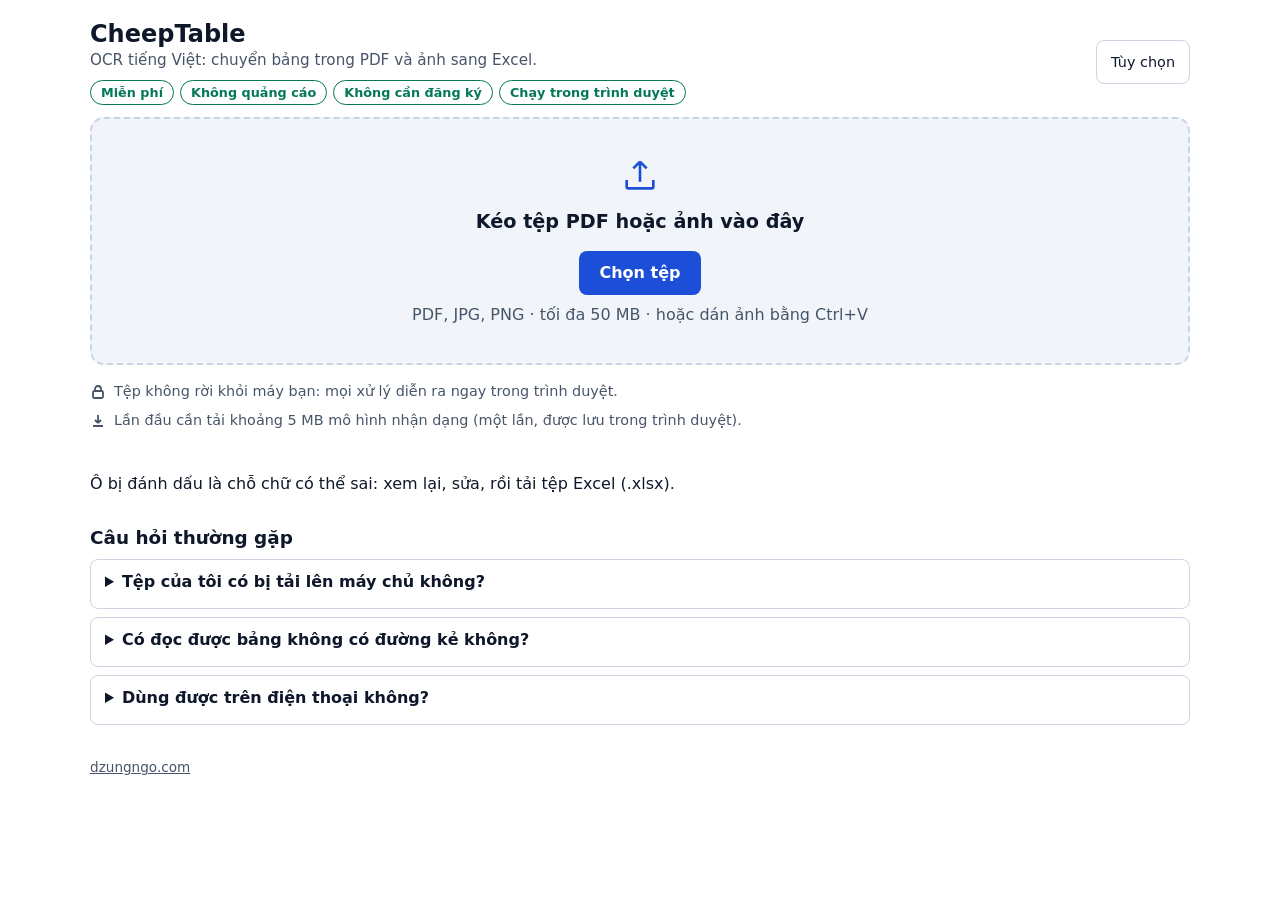
<file: docs/index.html>
<!DOCTYPE html>
<html lang="vi">
<head>
<meta charset="UTF-8">
<meta name="viewport" content="width=device-width, initial-scale=1">
<title>CheepTable — OCR tiếng Việt miễn phí, không quảng cáo</title>
<meta name="description" content="OCR tiếng Việt miễn phí, không quảng cáo, không cần đăng ký. Chuyển bảng trong PDF và ảnh sang Excel ngay trên trình duyệt; tệp không rời khỏi máy bạn.">
<meta name="keywords" content="OCR tiếng Việt miễn phí, OCR không quảng cáo, chuyển PDF sang Excel, bảng tiên lượng, báo cáo tài chính, bảng giá, nhận dạng bảng, free Vietnamese OCR, ad-free OCR, PDF table extraction">
<meta name="author" content="CheepTable">
<meta name="theme-color" content="#1d4ed8">
<link rel="canonical" href="https://ocr.dzungngo.com/">
<link rel="icon" href="favicon.svg" type="image/svg+xml">

<meta property="og:type" content="website">
<meta property="og:locale" content="vi_VN">
<meta property="og:url" content="https://ocr.dzungngo.com/">
<meta property="og:title" content="CheepTable — OCR tiếng Việt miễn phí, không quảng cáo">
<meta property="og:description" content="Chuyển bảng trong PDF và ảnh sang Excel. Miễn phí, không quảng cáo, không đăng ký; chạy trong trình duyệt, tệp không rời khỏi máy bạn.">
<meta property="og:image" content="https://ocr.dzungngo.com/og-image.png">
<meta property="og:image:width" content="1200">
<meta property="og:image:height" content="630">
<meta property="og:image:alt" content="CheepTable: OCR tiếng Việt miễn phí, không quảng cáo">
<meta name="twitter:card" content="summary_large_image">
<meta name="twitter:title" content="CheepTable — OCR tiếng Việt miễn phí, không quảng cáo">
<meta name="twitter:description" content="Chuyển bảng PDF và ảnh sang Excel. Miễn phí, không quảng cáo, chạy trong trình duyệt.">
<meta name="twitter:image" content="https://ocr.dzungngo.com/og-image.png">

<script type="application/ld+json">
{"@context":"https://schema.org","@graph":[
{"@type":"WebApplication","name":"CheepTable","url":"https://ocr.dzungngo.com/","applicationCategory":"BusinessApplication","operatingSystem":"Any (modern browser)","inLanguage":["vi","en"],"description":"OCR tiếng Việt miễn phí, không quảng cáo: chuyển bảng trong PDF và ảnh sang Excel ngay trên trình duyệt, không tải tệp lên máy chủ.","isAccessibleForFree":true,"offers":{"@type":"Offer","price":"0","priceCurrency":"VND"}},
{"@type":"FAQPage","mainEntity":[
{"@type":"Question","name":"Tệp của tôi có bị tải lên máy chủ không?","acceptedAnswer":{"@type":"Answer","text":"Không. Việc nhận dạng chạy hoàn toàn trong trình duyệt của bạn. Chỉ có các tệp mô hình được tải về một lần ở lần dùng đầu tiên."}},
{"@type":"Question","name":"Có đọc được bảng không có đường kẻ không?","acceptedAnswer":{"@type":"Answer","text":"Thường được. Bảng có đường kẻ được cắt theo ô; bảng không có đường kẻ được đọc theo từng dòng chữ rồi ghép thành hàng và cột, nên nên kiểm tra kết quả. Luôn nên kiểm tra các ô được đánh dấu."}}
]}]}
</script>

<style>
:root{color-scheme:light dark;--bg:#fff;--surface:#f1f5f9;--border:#cbd5e1;--text:#0f172a;--dim:#475569;--accent:#1d4ed8;--on-accent:#fff;--ok:#047857;--warn-bg:#fef3c7;--warn:#92400e;--err:#b91c1c;--focus:#1d4ed8}
@media (prefers-color-scheme:dark){:root{--bg:#0b1220;--surface:#162033;--border:#334155;--text:#e2e8f0;--dim:#a8b3c4;--accent:#60a5fa;--on-accent:#0b1220;--ok:#34d399;--warn-bg:#422006;--warn:#fcd34d;--err:#fca5a5;--focus:#93c5fd}}
*{box-sizing:border-box;margin:0}
html{-webkit-text-size-adjust:100%}
body{font:16px/1.5 system-ui,-apple-system,"Segoe UI",Roboto,sans-serif;background:var(--bg);color:var(--text);padding:0 16px 32px}
:focus-visible{outline:3px solid var(--focus);outline-offset:2px;border-radius:4px}
.skip{position:absolute;left:-999px;top:8px;background:var(--accent);color:var(--on-accent);padding:8px 12px;border-radius:6px;z-index:10}
.skip:focus{left:8px}
header.top{max-width:1100px;margin:0 auto;padding:20px 0 12px;display:flex;flex-wrap:wrap;gap:12px 24px;align-items:center;justify-content:space-between}
.brand h1{font-size:1.5rem;line-height:1.2}
.brand>p{color:var(--dim);font-size:.95rem;max-width:34rem}
.badges{list-style:none;padding:0;display:flex;flex-wrap:wrap;gap:6px;margin-top:8px}
.badges li{font-size:.8rem;font-weight:600;padding:2px 10px;border:1px solid var(--ok);color:var(--ok);border-radius:999px}
.opts{position:relative}
.opts summary{cursor:pointer;list-style:none;border:1px solid var(--border);border-radius:8px;padding:8px 14px;min-height:44px;line-height:26px;font-size:.9rem}
.opts summary::-webkit-details-marker{display:none}
.opts[open] summary{background:var(--surface)}
.optsbox{position:absolute;right:0;top:calc(100% + 6px);z-index:20;width:min(92vw,340px);background:var(--bg);border:1px solid var(--border);border-radius:12px;padding:14px;display:grid;gap:12px;box-shadow:0 8px 30px rgba(0,0,0,.15)}
.optsbox fieldset{border:0;padding:0;min-width:0}
.optsbox legend{font-size:.85rem;color:var(--dim);margin-bottom:6px;padding:0}
.check{display:flex;gap:8px;align-items:flex-start;font-size:.85rem}.check input{width:20px;height:20px;flex:none;margin-top:2px}
.seg{display:flex;flex-wrap:wrap}.seg label{border:1px solid var(--border);margin:0 -1px -1px 0}
.seg label{position:relative;cursor:pointer}
.seg input{position:absolute;opacity:0;inset:0;cursor:pointer}
.seg span{display:block;padding:8px 14px;font-size:.9rem;min-height:40px;line-height:24px}
.seg input:checked+span{background:var(--accent);color:var(--on-accent);font-weight:600}
.seg label:focus-within{outline:3px solid var(--focus);outline-offset:-3px}
.lang button{background:none;border:1px solid var(--border);color:var(--text);padding:8px 12px;min-height:40px;font:inherit;font-size:.9rem;cursor:pointer}
.lang button:first-child{border-radius:8px 0 0 8px}.lang button:last-child{border-radius:0 8px 8px 0;border-left:0}
.lang button[aria-pressed=true]{background:var(--accent);color:var(--on-accent);font-weight:600}
main{max-width:1100px;margin:0 auto}
#notice{margin:0 0 12px;padding:10px 14px;border-radius:8px;background:var(--surface);border:1px solid var(--border)}
#notice[data-kind=error]{border-color:var(--err);color:var(--err)}
#dropzone{position:relative;border:2px dashed var(--border);border-radius:14px;padding:36px 20px;text-align:center;background:var(--surface);transition:border-color .15s}
#dropzone:hover,#dropzone.dragover,#dropzone:focus-within{border-color:var(--accent)}
#dropzone:focus-within{outline:3px solid var(--focus);outline-offset:3px}
#dropzone input{position:absolute;inset:0;width:100%;height:100%;opacity:0;cursor:pointer}
#dropzone .big{font-size:1.2rem;font-weight:600}
#dropzone .sub{color:var(--dim)}
.bigbtn{display:inline-block;padding:14px 36px;font-size:1.1rem;margin:14px 0 8px;pointer-events:none}
.up{color:var(--accent);margin-bottom:6px}
body.dragging::after{content:attr(data-drop);position:fixed;inset:12px;z-index:50;display:grid;place-items:center;font-size:1.4rem;font-weight:700;color:var(--accent);background:color-mix(in srgb,var(--bg) 88%,transparent);border:3px dashed var(--accent);border-radius:16px}
.btn{background:var(--accent);color:var(--on-accent);border:0;border-radius:8px;padding:10px 20px;min-height:44px;font:inherit;font-weight:600;cursor:pointer}
.btn:hover{filter:brightness(1.08)}.btn:disabled{opacity:.5;cursor:not-allowed}
.btn.quiet{background:none;color:var(--accent);border:1px solid var(--accent)}
.row{display:flex;flex-wrap:wrap;gap:12px;align-items:center;justify-content:center;margin-top:16px;position:relative;z-index:1}
.facts{display:grid;gap:8px;margin:16px 0 0;color:var(--dim);font-size:.9rem}
.facts p{display:flex;gap:8px;align-items:flex-start}
.facts svg{flex:none;margin-top:3px}
.seo{margin-top:40px;display:grid;gap:28px}
.seo h2{font-size:1.15rem;margin-bottom:8px}
.seo ol,.seo ul{padding-left:1.2rem;display:grid;gap:6px}
.seo details{border:1px solid var(--border);border-radius:8px;padding:10px 14px;margin-top:8px}
.seo summary{cursor:pointer;font-weight:600;min-height:28px}
.seo details p{margin-top:8px;color:var(--dim)}
footer{max-width:1100px;margin:32px auto 0;color:var(--dim);font-size:.85rem}
footer a{color:inherit}
[hidden]{display:none!important}
@media (prefers-reduced-motion:reduce){*{transition:none!important;animation:none!important}}
</style>
</head>
<body data-stage="start" data-mode="guided">
<a class="skip" href="#main" data-i18n="skip">Bỏ qua đến nội dung chính</a>

<header class="top">
  <div class="brand">
    <h1>CheepTable</h1>
    <p data-i18n="tagline">OCR tiếng Việt: chuyển bảng trong PDF và ảnh sang Excel.</p>
    <ul class="badges"><li data-i18n="badgeFree">Miễn phí</li><li data-i18n="badgeNoAds">Không quảng cáo</li><li data-i18n="badgeNoSignup">Không cần đăng ký</li><li data-i18n="badgeLocal">Chạy trong trình duyệt</li></ul>
  </div>
  <details class="opts" id="opts">
    <summary data-i18n="optionsLabel">Tùy chọn</summary>
    <div class="optsbox">
      <fieldset class="seg" role="radiogroup">
        <legend id="modeLabel" data-i18n="modeLabel">Cách hiển thị</legend>
        <label><input type="radio" name="mode" value="simple"><span data-i18n="modeSimple">Đơn giản</span></label>
        <label><input type="radio" name="mode" value="guided" checked><span data-i18n="modeGuided">Từng bước</span></label>
        <label><input type="radio" name="mode" value="workbench"><span data-i18n="modeWorkbench">Đối chiếu</span></label>
      </fieldset>
          <div class="lang" role="group" aria-label="Ngôn ngữ / Language">
        <button type="button" data-lang-btn="vi" aria-pressed="true">Tiếng Việt</button><button type="button" data-lang-btn="en" aria-pressed="false">English</button>
      </div>
      <label class="check"><input type="checkbox" id="lowmem"> <span data-i18n="lowmemLabel">Tiết kiệm bộ nhớ (bật khi điện thoại bị treo hoặc tải lại giữa chừng)</span></label>
    </div>
  </details>
</header>

<main id="main" tabindex="-1">
  <p id="notice" role="status" hidden></p>

  <section id="stage-start" aria-label="Chọn tệp" data-i18n-attr="aria-label:chooseFile">
    <div id="dropzone">
      <input type="file" id="fileInput" accept=".pdf,.PDF,application/pdf,image/jpeg,image/png,image/webp" aria-label="Chọn tệp PDF hoặc ảnh" data-i18n-attr="aria-label:chooseFile">
      <svg class="up" width="40" height="40" viewBox="0 0 24 24" fill="none" stroke="currentColor" stroke-width="1.6" aria-hidden="true"><path d="M12 16V4m0 0-4 4m4-4 4 4M4 15v4a1 1 0 0 0 1 1h14a1 1 0 0 0 1-1v-4"/></svg>
      <p class="big" data-i18n="dropMain">Kéo tệp PDF hoặc ảnh vào đây</p>
      <span class="btn bigbtn" aria-hidden="true" data-i18n="chooseFile">Chọn tệp</span>
      <p class="sub" data-i18n="formats">PDF, JPG, PNG · tối đa 50 MB · hoặc dán ảnh bằng Ctrl+V</p>
    </div>
    <div class="facts">
      <p><svg width="16" height="16" viewBox="0 0 16 16" fill="none" stroke="currentColor" stroke-width="1.8" aria-hidden="true"><rect x="3" y="7" width="10" height="7" rx="1.5"/><path d="M5 7V5a3 3 0 0 1 6 0v2"/></svg><span data-i18n="privacy">Tệp không rời khỏi máy bạn: mọi xử lý diễn ra ngay trong trình duyệt.</span></p>
      <p><svg width="16" height="16" viewBox="0 0 16 16" fill="none" stroke="currentColor" stroke-width="1.8" aria-hidden="true"><path d="M8 2v8m0 0 3-3m-3 3L5 7M3 13h10"/></svg><span id="modelNote" data-i18n="sizeNote" data-mb="5">Lần đầu cần tải khoảng 5 MB mô hình nhận dạng (một lần, được lưu trong trình duyệt).</span></p>
    </div>
  </section>

  <section id="stage-progress" data-progress hidden aria-label="Tiến độ" data-i18n-attr="aria-label:secProgress"></section>
  <section id="stage-result" hidden aria-label="Kết quả" data-i18n-attr="aria-label:secResult"></section>

  <article class="seo" id="about">
    <p data-i18n="flagNote">Ô bị đánh dấu là chỗ chữ có thể sai: xem lại, sửa, rồi tải tệp Excel (.xlsx).</p>
    <section>
      <h2>Câu hỏi thường gặp</h2>
      <details><summary>Tệp của tôi có bị tải lên máy chủ không?</summary><p>Không. Việc nhận dạng chạy hoàn toàn trong trình duyệt của bạn. Chỉ có các tệp mô hình được tải về một lần ở lần dùng đầu tiên.</p></details>
      <details><summary>Có đọc được bảng không có đường kẻ không?</summary><p>Thường được. Bảng có đường kẻ được cắt theo ô; bảng không có đường kẻ được đọc theo từng dòng chữ rồi ghép thành hàng và cột, nên nên kiểm tra kết quả.</p></details>
      <details><summary>Dùng được trên điện thoại không?</summary><p>Dùng được với tệp nhỏ. Tài liệu nhiều trang nên mở trên máy tính để xử lý nhanh hơn.</p></details>
    </section>
  </article>
</main>

<footer><a href="https://dzungngo.com">dzungngo.com</a></footer>
<noscript><p style="max-width:1100px;margin:16px auto;padding:12px;border:1px solid #b91c1c">CheepTable cần JavaScript để nhận dạng bảng ngay trong trình duyệt. / CheepTable needs JavaScript to run OCR in your browser.</p></noscript>
<script src="boq-store.js" defer></script>
<script src="app.js" defer></script>
</body>
</html>
</file>
